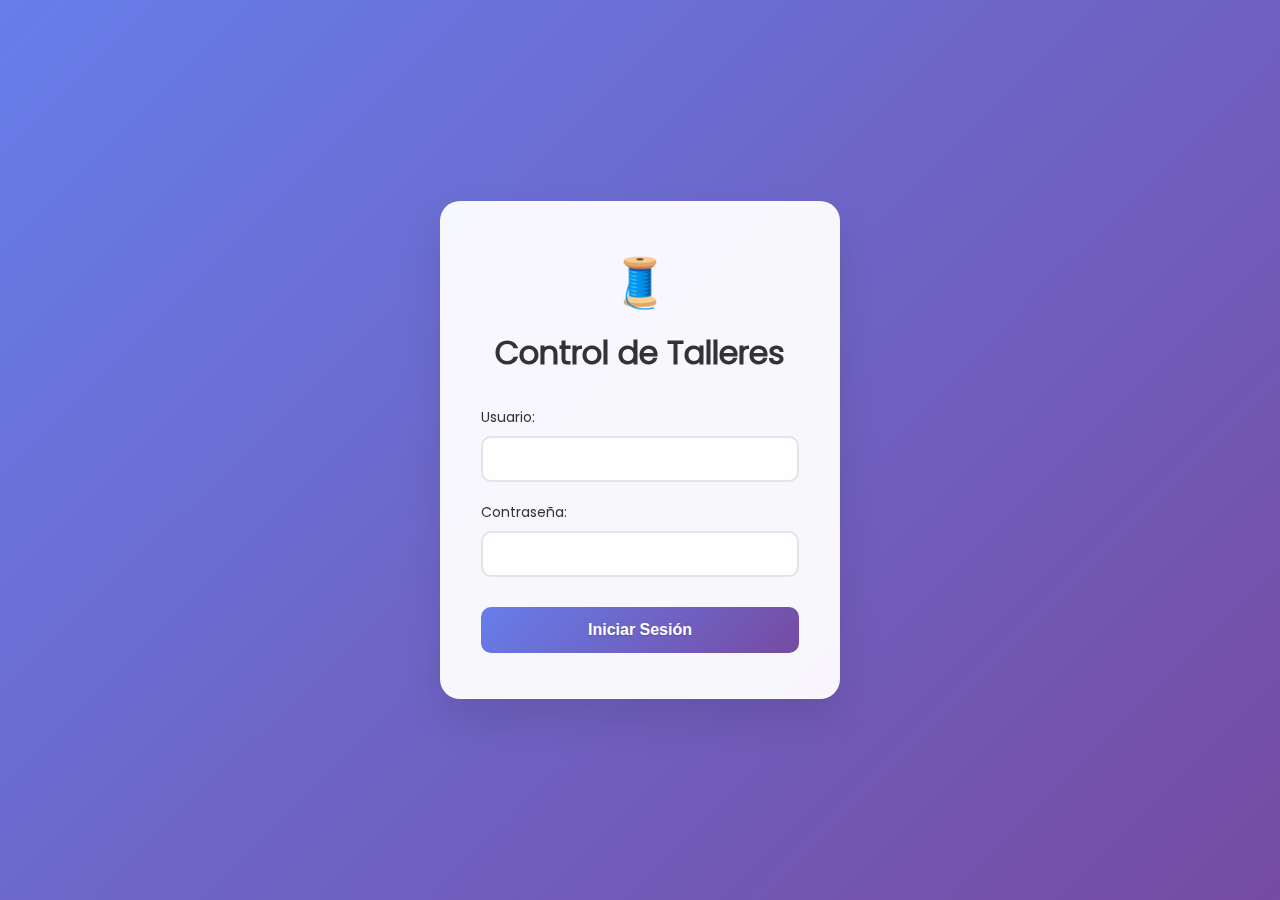
<file: index.html>
<!DOCTYPE html>
<html lang="es">
<head>
    <meta charset="UTF-8">
    <meta name="viewport" content="width=device-width, initial-scale=1.0">
    <link rel="stylesheet" href="public/css/style.css">
    <title>Control de Talleres de Costura - Login</title>
</head>
<body>
    <div class="login-container">
        <div class="login-card">
            <div class="login-header">
                <div class="logo-icon">🧵</div>
                <h1>Control de Talleres</h1>
            </div>
            
            <form class="login-form" id="loginForm">
                <div class="form-group">
                    <label for="username">Usuario:</label>
                    <input type="text" id="username" name="username" required>
                </div>
                
                <div class="form-group">
                    <label for="password">Contraseña:</label>
                    <input type="password" id="password" name="password" required>
                </div>
                
                <button type="submit" class="login-btn">Iniciar Sesión</button>
            </form>
            
        </div>
    </div>
    
    <script src="public/js/index.js"></script>
</body>
</html>
</file>
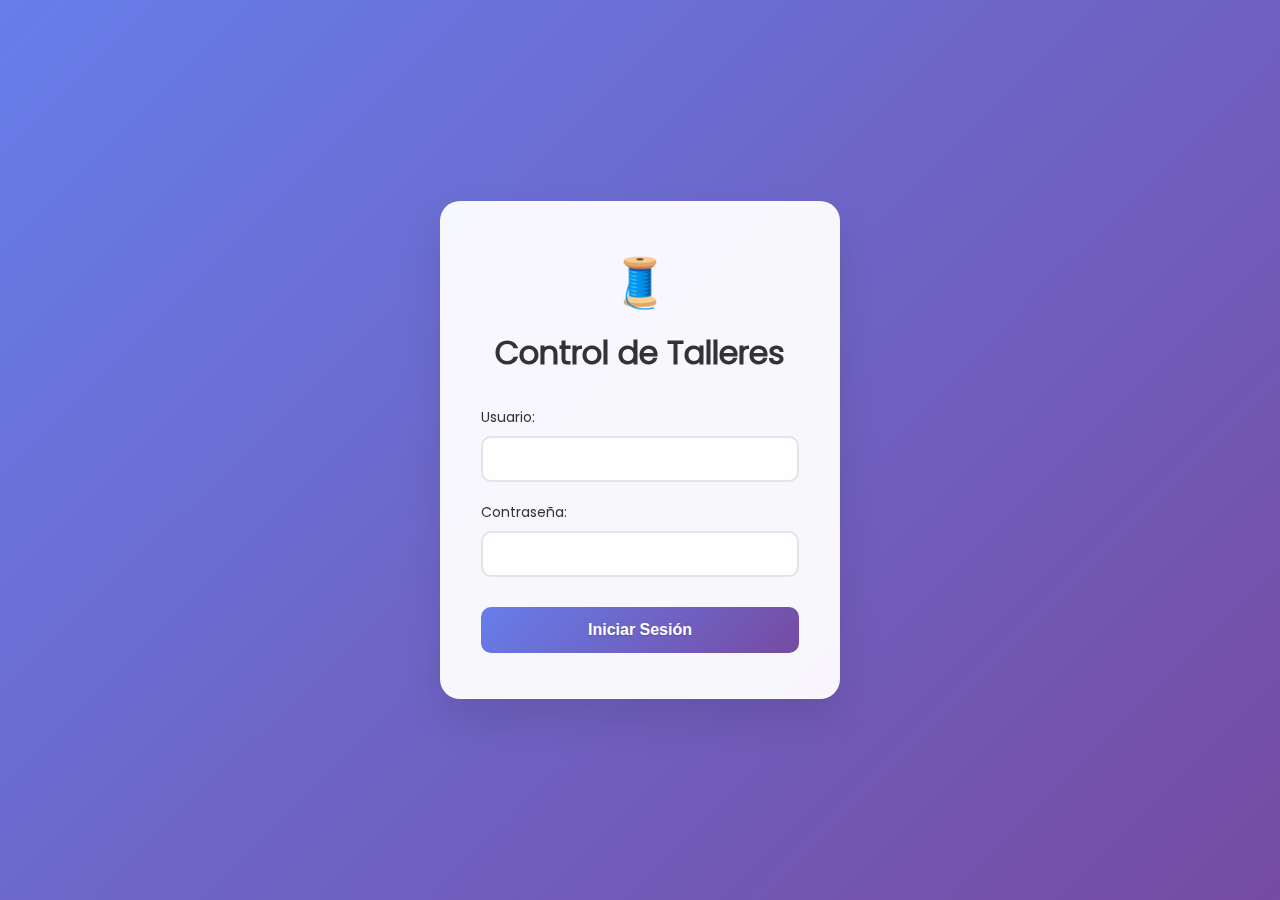
<file: dashboard.html>
<!DOCTYPE html>
<html lang="es">
<head>
    <meta charset="UTF-8">
    <meta name="viewport" content="width=device-width, initial-scale=1.0">
    <link rel="stylesheet" href="public/css/style.css">
    <link rel="stylesheet" href="public/css/dashboard.css">
    <title>Dashboard - Control de Talleres de Costura</title>
</head>
<body>
    <!-- Barra de navegación móvil -->
    <nav class="mobile-nav">
        <div class="nav-header">
            <h2>🧵 Talleres de Costura</h2>
            <button class="menu-toggle" id="menuToggle">
                <span></span>
                <span></span>
                <span></span>
            </button>
        </div>
    </nav>

    <!-- Sidebar -->
    <aside class="sidebar" id="sidebar">
        <div class="sidebar-header">
            <h3>🧵 Panel de Control</h3>
            <button class="close-sidebar" id="closeSidebar">&times;</button>
        </div>
        
        <nav class="sidebar-nav">
            <ul>
                <li class="nav-item active">
                    <a href="dashboard.html" class="nav-link">
                        <span class="nav-icon">📊</span>
                        Dashboard
                    </a>
                </li>
                <li class="nav-item">
                    <a href="talleres.html" class="nav-link">
                        <span class="nav-icon">🧵</span>
                        Talleres
                    </a>
                </li>
                <li class="nav-item">
                    <a href="proveedores.html" class="nav-link">
                        <span class="nav-icon">🏪</span>
                        Proveedores
                    </a>
                </li>
                <li class="nav-item">
                    <a href="servicios.html" class="nav-link">
                        <span class="nav-icon">✂️</span>
                        Servicios
                    </a>
                </li>
            </ul>
        </nav>

        <div class="sidebar-footer">
            <div class="user-info">
                <div class="user-avatar">👤</div>
                <div class="user-details">
                    <span class="user-name">Administrador</span>
                    <span class="user-role">Admin</span>
                </div>
            </div>
            <button class="logout-btn" id="logoutBtn">
                <span class="nav-icon">🚪</span>
                Cerrar Sesión
            </button>
        </div>
    </aside>

    <!-- Contenido principal -->
    <main class="main-content">
        <!-- Header del dashboard -->
        <header class="dashboard-header">
            <div class="header-content">
                <h1>Dashboard</h1>
            </div>
        </header>

        <!-- Búsqueda principal -->
        <section class="search-section">
            <div class="search-container">
                <div class="search-box">
                    <input type="text" id="searchInput" placeholder="Buscar talleres, proveedores, servicios..." class="search-input">
                    <button class="search-btn" id="searchBtn">
                        <span class="search-icon">🔍</span>
                    </button>
                </div>
                <div class="search-filters">
                    <select class="filter-select" id="categoryFilter">
                        <option value="all">Todas las categorías</option>
                        <option value="talleres">Talleres</option>
                        <option value="proveedores">Proveedores</option>
                        <option value="servicios">Servicios</option>
                        <option value="facturacion">Facturación</option>
                    </select>
                </div>
            </div>
        </section>

        <!-- Resultados de búsqueda -->
        <section class="search-results" id="searchResults">
            <div class="no-results">
                <div class="no-results-icon">🔍</div>
                <h3>Busca en tu sistema</h3>
                <p>Utiliza la barra de búsqueda para encontrar talleres, proveedores, servicios y más.</p>
            </div>
        </section>
    </main>

    <!-- Overlay para móvil -->
    <div class="overlay" id="overlay"></div>

    <script src="public/js/common.js"></script>
    <script src="public/js/dashboard.js"></script>
</body>
</html>
</file>
<file: public/css/style.css>
/* Importar fuente Poppins */
@font-face {
    font-family: 'Poppins';
    src: url('../font/Poppins-Regular.ttf') format('truetype');
    font-weight: normal;
    font-style: normal;
}

* {
    margin: 0;
    padding: 0;
    box-sizing: border-box;
}

body {
    font-family: 'Poppins', 'Segoe UI', Tahoma, Geneva, Verdana, sans-serif;
    background: linear-gradient(135deg, #667eea 0%, #764ba2 100%);
    min-height: 100vh;
    display: flex;
    align-items: center;
    justify-content: center;
    padding: 15px;
}

.login-container {
    width: 100%;
    max-width: 100%;
}

.login-card {
    background: rgba(255, 255, 255, 0.95);
    backdrop-filter: blur(10px);
    border-radius: 15px;
    padding: 25px 20px;
    box-shadow: 0 15px 30px rgba(0, 0, 0, 0.1);
    border: 1px solid rgba(255, 255, 255, 0.2);
}

.login-header {
    text-align: center;
    margin-bottom: 25px;
}

.logo-icon {
    font-size: 48px;
    margin-bottom: 10px;
    display: block;
}

.login-header h1 {
    color: #333;
    font-size: 20px;
    font-weight: 600;
    margin-bottom: 6px;
}

.login-header p {
    color: #666;
    font-size: 14px;
}

.login-form {
    display: flex;
    flex-direction: column;
    gap: 18px;
}

.form-group {
    display: flex;
    flex-direction: column;
    gap: 8px;
}

.form-group label {
    color: #333;
    font-weight: 500;
    font-size: 14px;
}

.form-group input {
    padding: 12px 16px;
    border: 2px solid #e1e5e9;
    border-radius: 10px;
    font-size: 16px;
    transition: all 0.3s ease;
    background: rgba(255, 255, 255, 0.8);
}

.form-group input:focus {
    outline: none;
    border-color: #667eea;
    box-shadow: 0 0 0 3px rgba(102, 126, 234, 0.1);
}

.form-options {
    display: flex;
    justify-content: space-between;
    align-items: center;
    margin: 10px 0;
}

.checkbox-container {
    display: flex;
    align-items: center;
    cursor: pointer;
    font-size: 14px;
    color: #666;
}

.checkbox-container input[type="checkbox"] {
    display: none;
}

.checkmark {
    width: 18px;
    height: 18px;
    border: 2px solid #ddd;
    border-radius: 4px;
    margin-right: 8px;
    position: relative;
    transition: all 0.3s ease;
}

.checkbox-container input[type="checkbox"]:checked + .checkmark {
    background-color: #667eea;
    border-color: #667eea;
}

.checkbox-container input[type="checkbox"]:checked + .checkmark::after {
    content: '✓';
    position: absolute;
    color: white;
    font-size: 12px;
    top: 50%;
    left: 50%;
    transform: translate(-50%, -50%);
}

.forgot-password {
    color: #667eea;
    text-decoration: none;
    font-size: 14px;
    transition: color 0.3s ease;
}

.forgot-password:hover {
    color: #764ba2;
    text-decoration: underline;
}

.login-btn {
    background: linear-gradient(135deg, #667eea 0%, #764ba2 100%);
    color: white;
    border: none;
    padding: 14px 20px;
    border-radius: 10px;
    font-size: 16px;
    font-weight: 600;
    cursor: pointer;
    transition: all 0.3s ease;
    margin-top: 10px;
    text-shadow: 0 1px 2px rgba(0, 0, 0, 0.2);
}

.login-btn:hover {
    transform: translateY(-2px);
    box-shadow: 0 10px 20px rgba(102, 126, 234, 0.4);
}

.login-btn:active {
    transform: translateY(0);
}

.login-footer {
    text-align: center;
    margin-top: 25px;
    padding-top: 20px;
    border-top: 1px solid #e1e5e9;
}

.login-footer p {
    color: #666;
    font-size: 14px;
}

.signup-link {
    color: #667eea;
    text-decoration: none;
    font-weight: 500;
    transition: color 0.3s ease;
}

.signup-link:hover {
    color: #764ba2;
    text-decoration: underline;
}

/* Diseño para escritorio - Mobile First */
@media (min-width: 768px) {
    body {
        padding: 30px;
    }
    
    .login-container {
        max-width: 400px;
    }
    
    .login-card {
        border-radius: 20px;
        padding: 40px 35px;
        box-shadow: 0 20px 40px rgba(0, 0, 0, 0.1);
    }
    
    .login-header {
        margin-bottom: 30px;
    }
    
    .login-header h1 {
        font-size: 28px;
        margin-bottom: 8px;
    }
    
    .login-header p {
        font-size: 16px;
    }
    
    .login-form {
        gap: 20px;
    }
}

@media (min-width: 1024px) {
    .login-card {
        padding: 45px 40px;
    }
    
    .login-header h1 {
        font-size: 32px;
    }
}
</file>
<file: public/css/dashboard.css>
/* Dashboard CSS - Diseño Móvil First */

/* Variables CSS */
:root {
    --primary-color: #667eea;
    --secondary-color: #764ba2;
    --success-color: #4CAF50;
    --danger-color: #f44336;
    --warning-color: #ff9800;
    --info-color: #2196F3;
    --light-bg: #f8f9fa;
    --dark-bg: #2c3e50;
    --text-primary: #333;
    --text-secondary: #666;
    --text-light: #999;
    --border-color: #e1e5e9;
    --shadow: 0 2px 10px rgba(102, 126, 234, 0.1);
    --sidebar-width: 280px;
    --header-height: 60px;
}

/* Reset y estilos base */
* {
    margin: 0;
    padding: 0;
    box-sizing: border-box;
}

body {
    font-family: 'Poppins', 'Segoe UI', Tahoma, Geneva, Verdana, sans-serif;
    background-color: var(--light-bg);
    color: var(--text-primary);
    line-height: 1.6;
}

/* Barra de navegación móvil */
.mobile-nav {
    display: block;
    background: linear-gradient(135deg, var(--primary-color) 0%, var(--secondary-color) 100%);
    color: white;
    padding: 15px 20px;
    position: fixed;
    top: 0;
    left: 0;
    right: 0;
    z-index: 1000;
    box-shadow: var(--shadow);
    text-shadow: 0 1px 2px rgba(0, 0, 0, 0.2);
}

.nav-header {
    display: flex;
    justify-content: space-between;
    align-items: center;
}

.nav-header h2 {
    font-size: 18px;
    font-weight: 600;
}

.menu-toggle {
    background: none;
    border: none;
    color: white;
    cursor: pointer;
    padding: 5px;
    display: flex;
    flex-direction: column;
    gap: 3px;
}

.menu-toggle span {
    width: 20px;
    height: 2px;
    background: white;
    transition: all 0.3s ease;
}

/* Sidebar */
.sidebar {
    position: fixed;
    top: 0;
    left: -100%;
    width: var(--sidebar-width);
    height: 100vh;
    background: white;
    box-shadow: 2px 0 10px rgba(0, 0, 0, 0.1);
    z-index: 1001;
    transition: left 0.3s ease;
    overflow-y: auto;
}

.sidebar.active {
    left: 0;
}

.sidebar-header {
    display: flex;
    justify-content: space-between;
    align-items: center;
    padding: 20px;
    background: linear-gradient(135deg, var(--primary-color) 0%, var(--secondary-color) 100%);
    color: white;
    text-shadow: 0 1px 2px rgba(0, 0, 0, 0.2);
}

.sidebar-header h3 {
    font-size: 18px;
    font-weight: 600;
}

.close-sidebar {
    background: none;
    border: none;
    color: white;
    font-size: 24px;
    cursor: pointer;
    padding: 0;
    width: 30px;
    height: 30px;
    display: flex;
    align-items: center;
    justify-content: center;
}

/* Navegación del sidebar */
.sidebar-nav {
    padding: 20px 0;
}

.sidebar-nav ul {
    list-style: none;
}

.nav-item {
    margin-bottom: 5px;
}

.nav-link {
    display: flex;
    align-items: center;
    padding: 15px 20px;
    color: var(--text-primary);
    text-decoration: none;
    transition: all 0.3s ease;
    border-left: 3px solid transparent;
}

.nav-link:hover,
.nav-item.active .nav-link {
    background-color: rgba(102, 126, 234, 0.1);
    color: var(--primary-color);
    border-left-color: var(--primary-color);
}

.nav-icon {
    margin-right: 12px;
    font-size: 18px;
    width: 20px;
    text-align: center;
}

/* Footer del sidebar */
.sidebar-footer {
    position: absolute;
    bottom: 0;
    left: 0;
    right: 0;
    padding: 20px;
    border-top: 1px solid var(--border-color);
    background: white;
}

.user-info {
    display: flex;
    align-items: center;
    margin-bottom: 15px;
}

.user-avatar {
    width: 40px;
    height: 40px;
    background: var(--primary-color);
    border-radius: 50%;
    display: flex;
    align-items: center;
    justify-content: center;
    color: white;
    font-size: 18px;
    margin-right: 12px;
}

.user-details {
    display: flex;
    flex-direction: column;
}

.user-name {
    font-weight: 600;
    color: var(--text-primary);
    font-size: 14px;
}

.user-role {
    color: var(--text-secondary);
    font-size: 12px;
}

.logout-btn {
    width: 100%;
    background: var(--danger-color);
    color: white;
    border: none;
    padding: 12px;
    border-radius: 8px;
    cursor: pointer;
    font-size: 14px;
    display: flex;
    align-items: center;
    justify-content: center;
    transition: background-color 0.3s ease;
}

.logout-btn:hover {
    background: #d32f2f;
}

/* Contenido principal */
.main-content {
    margin-top: 70px;
    padding: 20px;
    min-height: calc(100vh - 70px);
}

/* Header del dashboard */
.dashboard-header {
    margin-bottom: 25px;
}

.header-content {
    display: flex;
    flex-direction: column;
    gap: 15px;
}

.header-content h1 {
    font-size: 24px;
    font-weight: 600;
    color: var(--text-primary);
}

.header-actions {
    display: flex;
    justify-content: space-between;
    align-items: center;
    gap: 15px;
}

/* Botones */
.btn {
    padding: 12px 20px;
    border: none;
    border-radius: 8px;
    font-size: 14px;
    font-weight: 500;
    cursor: pointer;
    transition: all 0.3s ease;
    display: flex;
    align-items: center;
    gap: 8px;
    text-decoration: none;
}

.btn-primary {
    background: linear-gradient(135deg, var(--primary-color) 0%, var(--secondary-color) 100%);
    color: white;
    text-shadow: 0 1px 2px rgba(0, 0, 0, 0.2);
}

.btn-primary:hover {
    transform: translateY(-2px);
    box-shadow: 0 5px 15px rgba(102, 126, 234, 0.3);
}

.notification-btn {
    position: relative;
    background: white;
    border: 1px solid var(--border-color);
    padding: 10px;
    border-radius: 8px;
    cursor: pointer;
    font-size: 18px;
}

.notification-badge {
    position: absolute;
    top: -5px;
    right: -5px;
    background: var(--danger-color);
    color: white;
    font-size: 10px;
    padding: 2px 6px;
    border-radius: 10px;
    min-width: 18px;
    text-align: center;
}

/* Grid de estadísticas */
.stats-grid {
    display: grid;
    grid-template-columns: 1fr;
    gap: 15px;
    margin-bottom: 30px;
}

.stat-card {
    background: white;
    padding: 20px;
    border-radius: 12px;
    box-shadow: var(--shadow);
    display: flex;
    align-items: center;
    gap: 15px;
}

.stat-icon {
    font-size: 32px;
    width: 50px;
    height: 50px;
    display: flex;
    align-items: center;
    justify-content: center;
    background: rgba(102, 126, 234, 0.1);
    border-radius: 12px;
}

.stat-content h3 {
    font-size: 14px;
    color: var(--text-secondary);
    margin-bottom: 5px;
}

.stat-number {
    font-size: 24px;
    font-weight: 700;
    color: var(--text-primary);
    display: block;
    margin-bottom: 5px;
}

.stat-change {
    font-size: 12px;
    font-weight: 500;
}

.stat-change.positive {
    color: var(--success-color);
}

.stat-change.negative {
    color: var(--danger-color);
}

/* Contenido del dashboard */
.dashboard-content {
    display: grid;
    grid-template-columns: 1fr;
    gap: 25px;
}

.content-section {
    background: white;
    border-radius: 12px;
    box-shadow: var(--shadow);
    overflow: hidden;
}

.section-header {
    display: flex;
    justify-content: space-between;
    align-items: center;
    padding: 20px;
    border-bottom: 1px solid var(--border-color);
}

.section-header h2 {
    font-size: 18px;
    font-weight: 600;
    color: var(--text-primary);
}

.view-all {
    color: var(--primary-color);
    text-decoration: none;
    font-size: 14px;
    font-weight: 500;
}

.view-all:hover {
    text-decoration: underline;
}

/* Tabla de datos */
.table-container {
    overflow-x: auto;
}

.data-table {
    width: 100%;
    border-collapse: collapse;
}

.data-table th,
.data-table td {
    padding: 15px 20px;
    text-align: left;
    border-bottom: 1px solid var(--border-color);
}

.data-table th {
    background: var(--light-bg);
    font-weight: 600;
    color: var(--text-primary);
    font-size: 14px;
}

.data-table td {
    font-size: 14px;
    color: var(--text-secondary);
}

.status-badge {
    padding: 4px 12px;
    border-radius: 20px;
    font-size: 12px;
    font-weight: 500;
}

.status-badge.active {
    background: rgba(76, 175, 80, 0.1);
    color: var(--success-color);
}

.status-badge.inactive {
    background: rgba(244, 67, 54, 0.1);
    color: var(--danger-color);
}

.btn-action {
    background: none;
    border: none;
    padding: 5px;
    margin: 0 2px;
    cursor: pointer;
    border-radius: 4px;
    transition: background-color 0.3s ease;
}

.btn-action:hover {
    background: var(--light-bg);
}

/* Lista de actividad */
.activity-list {
    padding: 20px;
}

.activity-item {
    display: flex;
    align-items: flex-start;
    gap: 15px;
    padding: 15px 0;
    border-bottom: 1px solid var(--border-color);
}

.activity-item:last-child {
    border-bottom: none;
}

.activity-icon {
    font-size: 20px;
    width: 35px;
    height: 35px;
    display: flex;
    align-items: center;
    justify-content: center;
    background: rgba(102, 126, 234, 0.1);
    border-radius: 8px;
    flex-shrink: 0;
}

.activity-content h4 {
    font-size: 14px;
    font-weight: 600;
    color: var(--text-primary);
    margin-bottom: 5px;
}

.activity-content p {
    font-size: 13px;
    color: var(--text-secondary);
    margin-bottom: 5px;
}

.activity-time {
    font-size: 12px;
    color: var(--text-light);
}

/* Overlay para móvil */
.overlay {
    position: fixed;
    top: 0;
    left: 0;
    width: 100%;
    height: 100%;
    background: rgba(0, 0, 0, 0.5);
    z-index: 1000;
    opacity: 0;
    visibility: hidden;
    transition: all 0.3s ease;
}

.overlay.active {
    opacity: 1;
    visibility: visible;
}

/* Diseño para tabletas */
@media (min-width: 768px) {
    .mobile-nav {
        display: none;
    }
    
    .sidebar {
        position: fixed;
        left: 0;
        top: 0;
        width: var(--sidebar-width);
        height: 100vh;
        transform: translateX(0);
    }
    
    .main-content {
        margin-left: var(--sidebar-width);
        margin-top: 0;
        padding: 30px;
    }
    
    .stats-grid {
        grid-template-columns: repeat(2, 1fr);
        gap: 20px;
    }
    
    .dashboard-content {
        grid-template-columns: 2fr 1fr;
    }
    
    .header-content {
        flex-direction: row;
        justify-content: space-between;
        align-items: center;
    }
    
    .header-content h1 {
        font-size: 28px;
    }
}

/* Sección de búsqueda */
.search-section {
    margin-bottom: 30px;
}

.search-container {
    background: white;
    border-radius: 12px;
    padding: 25px;
    box-shadow: var(--shadow);
}

.search-box {
    display: flex;
    gap: 10px;
    margin-bottom: 20px;
}

.search-input {
    flex: 1;
    padding: 15px 20px;
    border: 2px solid var(--border-color);
    border-radius: 10px;
    font-size: 16px;
    transition: all 0.3s ease;
    background: var(--light-bg);
}

.search-input:focus {
    outline: none;
    border-color: var(--primary-color);
    box-shadow: 0 0 0 3px rgba(102, 126, 234, 0.1);
}

.search-btn {
    background: linear-gradient(135deg, var(--primary-color) 0%, var(--secondary-color) 100%);
    color: white;
    border: none;
    padding: 15px 20px;
    border-radius: 10px;
    cursor: pointer;
    transition: all 0.3s ease;
    display: flex;
    align-items: center;
    gap: 8px;
    font-weight: 500;
}

.search-btn:hover {
    transform: translateY(-2px);
    box-shadow: 0 5px 15px rgba(102, 126, 234, 0.3);
}

.search-icon {
    font-size: 18px;
}

.search-filters {
    display: flex;
    gap: 15px;
    flex-wrap: wrap;
}

.filter-select {
    padding: 10px 15px;
    border: 2px solid var(--border-color);
    border-radius: 8px;
    background: white;
    font-size: 14px;
    color: var(--text-primary);
    cursor: pointer;
    transition: all 0.3s ease;
}

.filter-select:focus {
    outline: none;
    border-color: var(--primary-color);
}

/* Resultados de búsqueda */
.search-results {
    background: white;
    border-radius: 12px;
    box-shadow: var(--shadow);
    min-height: 400px;
}

.no-results {
    display: flex;
    flex-direction: column;
    align-items: center;
    justify-content: center;
    padding: 60px 20px;
    text-align: center;
    color: var(--text-secondary);
}

.no-results-icon {
    font-size: 48px;
    margin-bottom: 20px;
    opacity: 0.5;
}

.no-results h3 {
    font-size: 24px;
    margin-bottom: 10px;
    color: var(--text-primary);
}

.no-results p {
    font-size: 16px;
    line-height: 1.5;
}

/* Resultados de búsqueda */
.search-results-list {
    padding: 20px;
}

.search-result-item {
    display: flex;
    align-items: center;
    gap: 15px;
    padding: 15px;
    border-bottom: 1px solid var(--border-color);
    transition: background-color 0.3s ease;
    cursor: pointer;
}

.search-result-item:hover {
    background-color: var(--light-bg);
}

.search-result-item:last-child {
    border-bottom: none;
}

.result-icon {
    font-size: 24px;
    width: 40px;
    height: 40px;
    display: flex;
    align-items: center;
    justify-content: center;
    background: rgba(102, 126, 234, 0.1);
    border-radius: 8px;
    flex-shrink: 0;
}

.result-content {
    flex: 1;
}

.result-content h4 {
    font-size: 16px;
    font-weight: 600;
    color: var(--text-primary);
    margin-bottom: 5px;
}

.result-content p {
    font-size: 14px;
    color: var(--text-secondary);
    margin-bottom: 5px;
}

.result-type {
    font-size: 12px;
    color: var(--primary-color);
    background: rgba(102, 126, 234, 0.1);
    padding: 2px 8px;
    border-radius: 12px;
    font-weight: 500;
}

/* Sección de filtros */
.filters-section {
    margin-bottom: 30px;
}

.filters-container {
    background: white;
    border-radius: 12px;
    padding: 25px;
    box-shadow: var(--shadow);
    display: flex;
    flex-direction: column;
    gap: 20px;
}

.filter-options {
    display: flex;
    gap: 15px;
    flex-wrap: wrap;
    align-items: center;
}

.btn-secondary {
    background: var(--light-bg);
    color: var(--text-primary);
    border: 2px solid var(--border-color);
    padding: 10px 20px;
    border-radius: 8px;
    font-size: 14px;
    font-weight: 500;
    cursor: pointer;
    transition: all 0.3s ease;
}

.btn-secondary:hover {
    background: var(--primary-color);
    color: white;
    border-color: var(--primary-color);
}

/* Contenedor de gráficos */
.chart-container {
    padding: 20px;
}

.chart-placeholder {
    display: flex;
    flex-direction: column;
    align-items: center;
    justify-content: center;
    padding: 60px 20px;
    text-align: center;
    color: var(--text-secondary);
    background: var(--light-bg);
    border-radius: 12px;
    border: 2px dashed var(--border-color);
}

.chart-icon {
    font-size: 48px;
    margin-bottom: 20px;
    opacity: 0.5;
}

.chart-placeholder h3 {
    font-size: 20px;
    margin-bottom: 10px;
    color: var(--text-primary);
}

.chart-placeholder p {
    font-size: 14px;
    line-height: 1.5;
}

/* Diseño para escritorio */
@media (min-width: 1024px) {
    .main-content {
        padding: 40px;
    }
    
    .search-container {
        padding: 30px;
    }
    
    .search-box {
        margin-bottom: 25px;
    }
    
    .search-input {
        font-size: 18px;
        padding: 18px 25px;
    }
    
    .search-btn {
        padding: 18px 25px;
        font-size: 16px;
    }
    
    .filters-container {
        flex-direction: row;
        align-items: center;
        justify-content: space-between;
    }
    
    .filter-options {
        flex-wrap: nowrap;
    }
}
</file>
